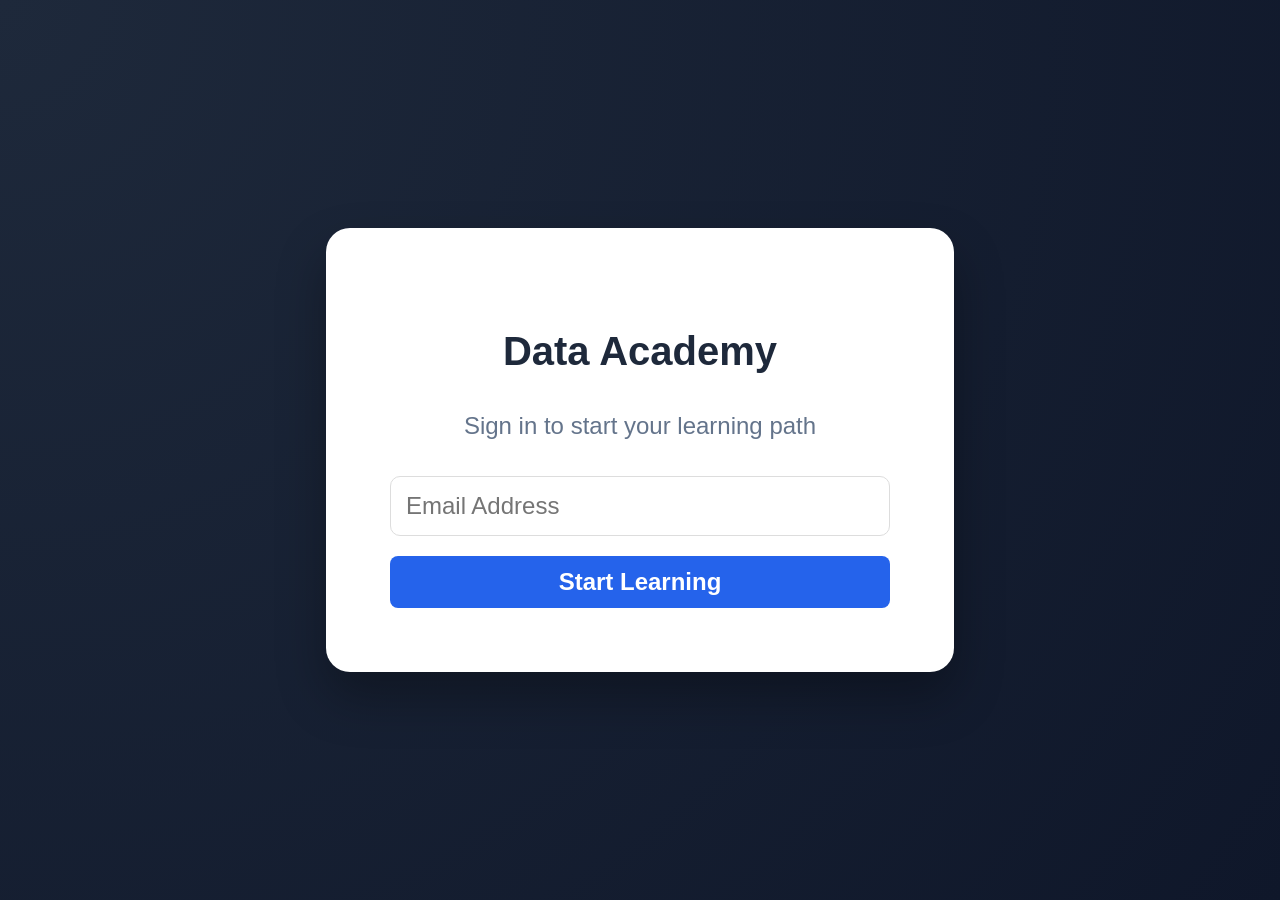
<file: index.html>
<!DOCTYPE html>
<html lang="en">
<head>
    <!-- Google Tag Manager -->
<script>(function(w,d,s,l,i){w[l]=w[l]||[];w[l].push({'gtm.start':
new Date().getTime(),event:'gtm.js'});var f=d.getElementsByTagName(s)[0],
j=d.createElement(s),dl=l!='dataLayer'?'&l='+l:'';j.async=true;j.src=
'https://www.googletagmanager.com/gtm.js?id='+i+dl;f.parentNode.insertBefore(j,f);
})(window,document,'script','dataLayer','GTM-KGWBKD33');</script>
<!-- End Google Tag Manager -->
    <meta charset="UTF-8">
    <title>Login | Academy</title>
    <link rel="stylesheet" href="style.css">
</head>
<body class="login-screen">
    <!-- Google Tag Manager (noscript) -->
<noscript><iframe src="https://www.googletagmanager.com/ns.html?id=GTM-KGWBKD33"
height="0" width="0" style="display:none;visibility:hidden"></iframe></noscript>
<!-- End Google Tag Manager (noscript) -->
    <div class="login-card">
        <h1 style="margin-bottom: 10px;">Data Academy</h1>
        <p style="color: #64748b; margin-bottom: 30px; font-size: 1.5rem;">Sign in to start your learning path</p>
        <input type="email" id="email" placeholder="Email Address" 
               style="width: 100%; padding: 15px; border-radius: 10px; border: 1px solid #ddd; margin-bottom: 20px; box-sizing: border-box;">
        <button id="start-learning-btn" class="btn btn-primary" style="width: 100%;" onclick="startApp()">Start Learning</button>
    </div>

   <script>
function startApp() {
    const email = document.getElementById('email').value;

    if(email.trim() === ""){
        alert("Please enter your email");
        return;
    }

    window.dataLayer = window.dataLayer || [];
    window.dataLayer.push({
        event: "login_start"
    });

    setTimeout(function(){
        window.location.href = "dashboard.html";
    },300);
}
</script>
</body>
</html>
</file>
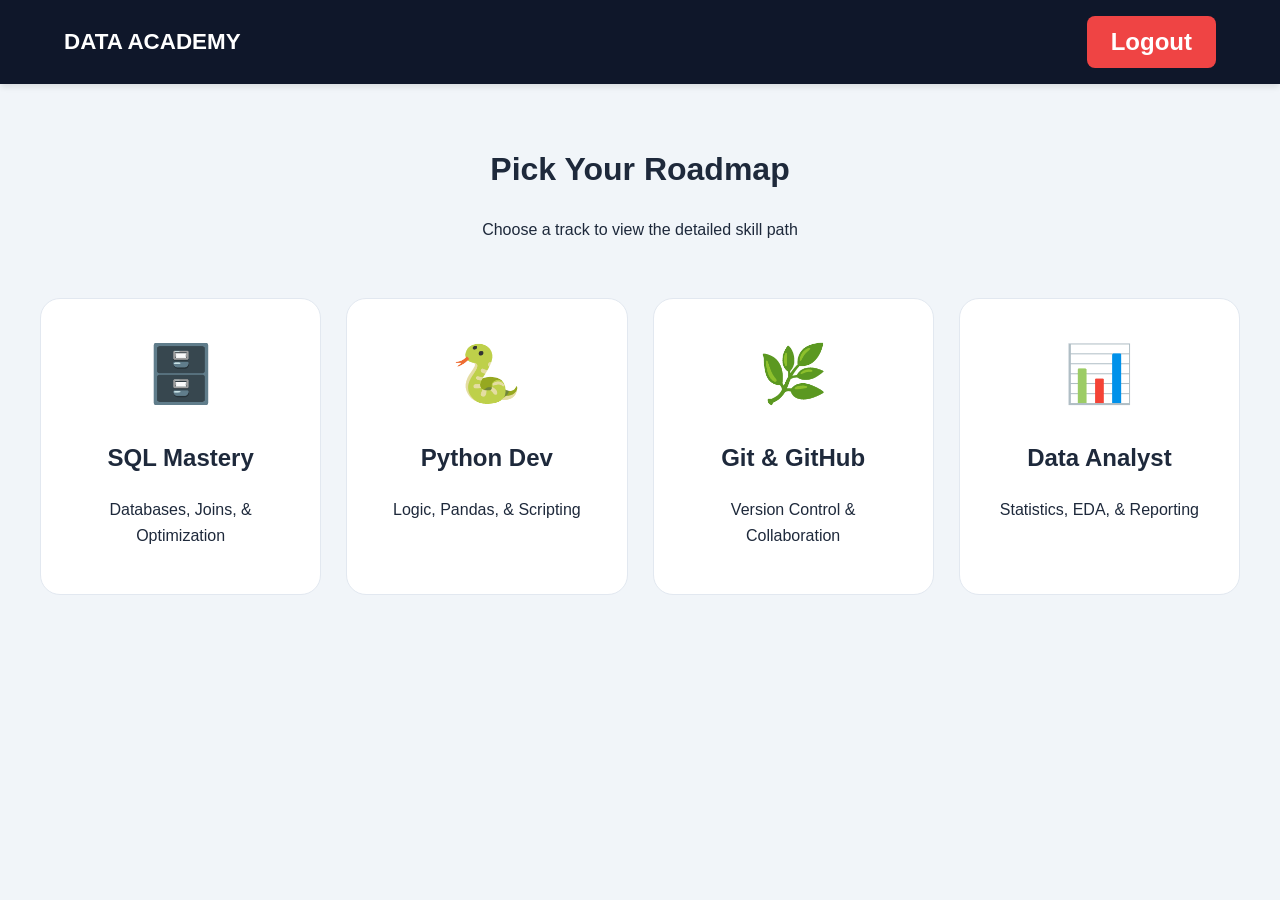
<file: dashboard.html>
<!DOCTYPE html>
<html lang="en">
    
<head>
    <!-- Google Tag Manager -->
<script>(function(w,d,s,l,i){w[l]=w[l]||[];w[l].push({'gtm.start':
new Date().getTime(),event:'gtm.js'});var f=d.getElementsByTagName(s)[0],
j=d.createElement(s),dl=l!='dataLayer'?'&l='+l:'';j.async=true;j.src=
'https://www.googletagmanager.com/gtm.js?id='+i+dl;f.parentNode.insertBefore(j,f);
})(window,document,'script','dataLayer','GTM-KGWBKD33');</script>
<!-- End Google Tag Manager -->
    <meta charset="UTF-8">
    <title>Dashboard</title>
    <link rel="stylesheet" href="style.css">
</head>
<body>
    <!-- Google Tag Manager (noscript) -->
<noscript><iframe src="https://www.googletagmanager.com/ns.html?id=GTM-KGWBKD33"
height="0" width="0" style="display:none;visibility:hidden"></iframe></noscript>
<!-- End Google Tag Manager (noscript) -->
    <nav class="navbar">
        <div style="font-weight: 800; font-size: 1.4rem;">DATA ACADEMY</div>
        <button class="btn btn-back" onclick="window.location.href='index.html'">Logout</button>
    </nav>

    <div style="text-align: center; margin-top: 60px;">
        <h1>Pick Your Roadmap</h1>
        <p>Choose a track to view the detailed skill path</p>
    </div>

    <div class="grid">
        <div class="roadmap-card" onclick="navigateToRoadmap('SQL')">
            <div style="font-size: 3.5rem; margin-bottom: 15px;">🗄️</div>
            <h2>SQL Mastery</h2>
            <p>Databases, Joins, & Optimization</p>
        </div>
        <div class="roadmap-card" onclick="navigateToRoadmap('Python')">
            <div style="font-size: 3.5rem; margin-bottom: 15px;">🐍</div>
            <h2>Python Dev</h2>
            <p>Logic, Pandas, & Scripting</p>
        </div>
        <div class="roadmap-card" onclick="navigateToRoadmap('Git')">
            <div style="font-size: 3.5rem; margin-bottom: 15px;">🌿</div>
            <h2>Git & GitHub</h2>
            <p>Version Control & Collaboration</p>
        </div>
        <div class="roadmap-card" onclick="navigateToRoadmap('Analytics')">
            <div style="font-size: 3.5rem; margin-bottom: 15px;">📊</div>
            <h2>Data Analyst</h2>
            <p>Statistics, EDA, & Reporting</p>
        </div>
    </div>
    <script src="script.js"></script>

</body>
</html>
</file>
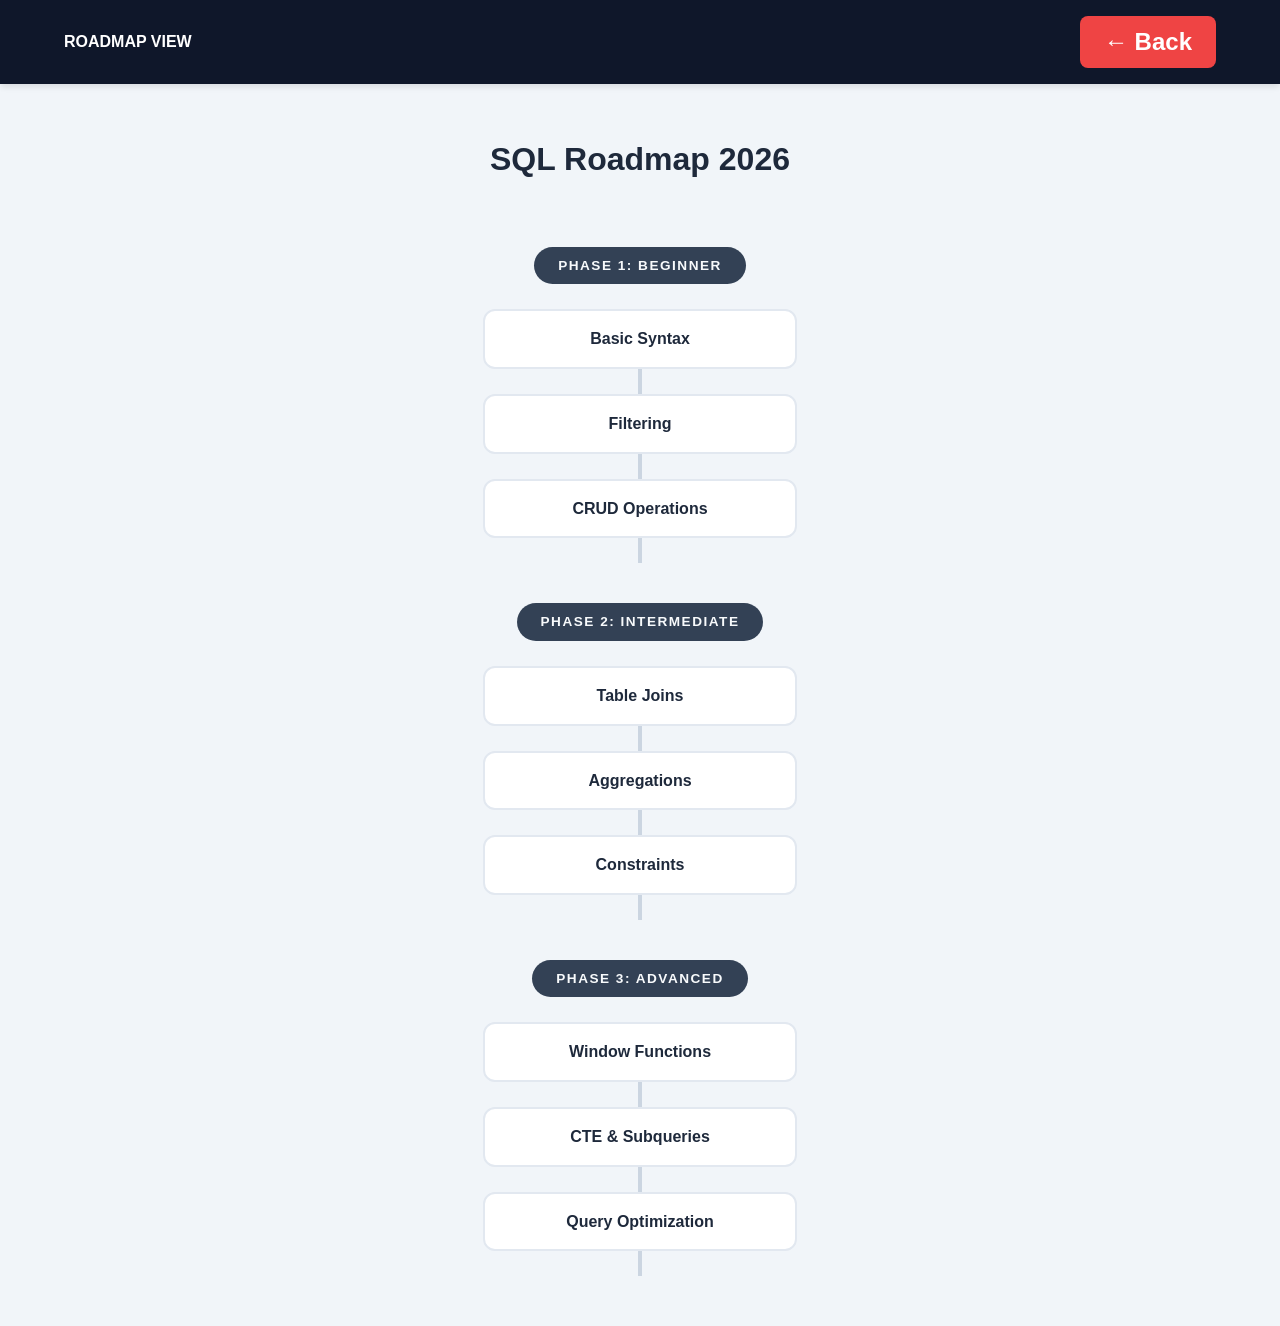
<file: project.html>
<!DOCTYPE html>
<html lang="en">
<head>
    <!-- Google Tag Manager -->
<script>
    let currentSkill = "";
let currentPhase = "";
(function(w,d,s,l,i){w[l]=w[l]||[];w[l].push({'gtm.start':
new Date().getTime(),event:'gtm.js'});var f=d.getElementsByTagName(s)[0],
j=d.createElement(s),dl=l!='dataLayer'?'&l='+l:'';j.async=true;j.src=
'https://www.googletagmanager.com/gtm.js?id='+i+dl;f.parentNode.insertBefore(j,f);
})(window,document,'script','dataLayer','GTM-KGWBKD33');</script>
<!-- End Google Tag Manager -->
    <meta charset="UTF-8">
    <meta name="viewport" content="width=device-width, initial-scale=1.0">
    <title>Roadmap View</title>
    <link rel="stylesheet" href="style.css">
</head>
<body>
    <!-- Google Tag Manager (noscript) -->
<noscript><iframe src="https://www.googletagmanager.com/ns.html?id=GTM-KGWBKD33"
height="0" width="0" style="display:none;visibility:hidden"></iframe></noscript>
<!-- End Google Tag Manager (noscript) -->
    <nav class="navbar">
        <div style="font-weight: 800;">ROADMAP VIEW</div>
        <button class="btn btn-back" onclick="window.location.href='dashboard.html'">← Back</button>
    </nav>

    <div class="roadmap-container" style="text-align: center;">
        <h1 id="roadmap-title">Loading Roadmap...</h1>
        <div id="roadmap-render-area"></div>
    </div>

    <div id="details-panel">
        <h3 id="panel-title" style="margin-top: 0; color: var(--primary);"></h3>
        <p id="panel-desc"></p>
<button id="got-it-btn" class="btn btn-primary" style="width: 100%;">Got it!</button>    
</div>

    <script>
        const params = new URLSearchParams(window.location.search);
        const topic = params.get('topic') || 'SQL';
        document.getElementById('roadmap-title').innerText = topic + " Roadmap 2026";

        const fullData = {
            'SQL': {
                'Phase 1: Beginner': [
                    { t: 'Basic Syntax', d: 'Master SELECT, FROM, and basic column aliasing.' },
                    { t: 'Filtering', d: 'Using WHERE, AND, OR, and BETWEEN to isolate data.' },
                    { t: 'CRUD Operations', d: 'INSERT, UPDATE, and DELETE logic for data management.' }
                ],
                'Phase 2: Intermediate': [
                    { t: 'Table Joins', d: 'Inner, Left, Right, and Full Outer Joins.' },
                    { t: 'Aggregations', d: 'GROUP BY, HAVING, and functions like COUNT/SUM/AVG.' },
                    { t: 'Constraints', d: 'Primary Keys, Foreign Keys, and Unique constraints.' }
                ],
                'Phase 3: Advanced': [
                    { t: 'Window Functions', d: 'RANK, DENSE_RANK, and Lead/Lag operations.' },
                    { t: 'CTE & Subqueries', d: 'With clauses and nested query structures.' },
                    { t: 'Query Optimization', d: 'Indexes and execution plan analysis.' }
                ]
            },
            'Python': {
                'Phase 1: Basics': [
                    { t: 'Variable Types', d: 'Strings, Integers, Floats, and Booleans.' },
                    { t: 'Data Structures', d: 'Lists, Tuples, Sets, and Dictionaries.' },
                    { t: 'Control Flow', d: 'If-Else statements and For/While loops.' }
                ],
                'Phase 2: Pandas': [
                    { t: 'DataFrame Intro', d: 'Loading CSVs and viewing data structures.' },
                    { t: 'Data Manipulation', d: 'Filtering rows and selecting specific columns.' }
                ],
                'Phase 3: Data Analysis': [
                    { t: 'NumPy Arrays', d: 'Mathematical operations on large numerical arrays.' },
                    { t: 'Visualization', d: 'Plotting with Matplotlib and Seaborn.' }
                ]
            },
            'Git': {
                'Phase 1: Beginner': [
                    { t: 'Git Basics', d: 'Understanding version control and installing Git.' },
                    { t: 'Config & Init', d: 'Setting up user identity and initializing repositories.' },
                    { t: 'Staging & Commits', d: 'Using git add and git commit to save progress.' }
                ],
                'Phase 2: Intermediate': [
                    { t: 'Branching', d: 'Creating, merging, and deleting branches.' },
                    { t: 'Remotes', d: 'Connecting to GitHub and pushing/pulling code.' },
                    { t: 'Merge Conflicts', d: 'How to identify and resolve code overlaps.' }
                ],
                'Phase 3: Advanced': [
                    { t: 'Git Rebase', d: 'Cleaning history and keeping branches up to date.' },
                    { t: 'GitHub Actions', d: 'Introduction to automation and CI/CD pipelines.' },
                    { t: 'Stashing & Resetting', d: 'Temporary storage and undoing changes.' }
                ]
            },
            'Analytics': {
                'Phase 1: Foundation': [
                    { t: 'Statistics 101', d: 'Mean, Median, Mode, and Standard Deviation.' },
                    { t: 'Excel for Data', d: 'Pivot tables, VLOOKUP, and data cleaning in spreadsheets.' },
                    { t: 'Data Collection', d: 'Understanding structured vs unstructured data.' }
                ],
                'Phase 2: Processing': [
                    { t: 'Data Cleaning', d: 'Handling missing values and outliers in datasets.' },
                    { t: 'EDA', d: 'Exploratory Data Analysis to find trends and patterns.' },
                    { t: 'Visual Design', d: 'Principles of effective charts and storytelling.' }
                ],
                'Phase 3: Reporting': [
                    { t: 'BI Tools', d: 'Creating dashboards in Power BI or Tableau.' },
                    { t: 'Communication', d: 'Translating technical findings into business insights.' },
                    { t: 'ML Introduction', d: 'Basics of predictive modeling and regression.' }
                ]
            }
        };

        const renderArea = document.getElementById('roadmap-render-area');
        const panel = document.getElementById('details-panel');

        if (fullData[topic]) {
            Object.keys(fullData[topic]).forEach(phase => {
                const tag = document.createElement('div');
                tag.className = 'phase-tag';
                tag.innerText = phase;
                renderArea.appendChild(tag);

                const wrapper = document.createElement('div');
                wrapper.className = 'flow-wrapper';

                fullData[topic][phase].forEach(node => {
                    const nodeDiv = document.createElement('div');
                    nodeDiv.className = 'node';
                    nodeDiv.innerHTML = `<div class="node-box">${node.t}</div>`;
                    
                    nodeDiv.onclick = () => {
                        document.getElementById('panel-title').innerText = node.t;
                        document.getElementById('panel-desc').innerText = node.d;
                        panel.style.display = 'block';

                        currentSkill = node.t;
                        currentPhase = phase;

                        // GA4 Push
window.dataLayer = window.dataLayer || [];
window.dataLayer.push({
    event: 'roadmap_engagement',
    skill_level: phase,
    skill_name: node.t,
    track_category: topic
});

                    };
                    wrapper.appendChild(nodeDiv);
                });
                renderArea.appendChild(wrapper);
            });
        }
        document.getElementById('got-it-btn').onclick = () => {

    panel.style.display = 'none';

    window.dataLayer = window.dataLayer || [];
    window.dataLayer.push({
        event: 'got_it_click',
        skill_name: currentSkill,
        skill_level: currentPhase,
        track_category: topic
    });
};
</script>
</body>
</html>
</file>
<file: style.css>
:root {
    --primary: #2563eb;
    --dark: #0f172a;
    --bg: #f1f5f9;
    --text: #1e293b;
    --white: #ffffff;
    --accent: #ef4444;
}

body {
    font-family: 'Inter', -apple-system, sans-serif;
    background-color: var(--bg);
    color: var(--text);
    margin: 0;
    line-height: 1.6;
}

/* Navbar */
.navbar {
    background: var(--dark);
    padding: 1rem 5%;
    display: flex;
    justify-content: space-between;
    align-items: center;
    color: white;
    box-shadow: 0 4px 6px -1px rgba(0, 0, 0, 0.1);
    position: sticky;
    top: 0;
    z-index: 1000;
}

/* Roadmap Flow */
.roadmap-container {
    max-width: 850px;
    margin: 50px auto;
    padding: 0 20px;
}

.phase-tag {
    background: #334155;
    color: #f8fafc;
    padding: 8px 24px;
    border-radius: 50px;
    font-size: 0.85rem;
    font-weight: 700;
    text-transform: uppercase;
    letter-spacing: 1.5px;
    margin: 40px 0 25px 0;
    display: inline-block;
}

.flow-wrapper {
    position: relative;
    display: flex;
    flex-direction: column;
    align-items: center;
}

.flow-wrapper::before {
    content: '';
    position: absolute;
    left: 50%;
    top: 0;
    bottom: 0;
    width: 4px;
    background: #cbd5e1;
    transform: translateX(-50%);
    z-index: 1;
}

.node {
    position: relative;
    z-index: 2;
    margin-bottom: 25px;
    width: 100%;
    display: flex;
    justify-content: center;
}

.node-box {
    background: white;
    border: 2px solid #e2e8f0;
    padding: 15px 35px;
    border-radius: 12px;
    font-weight: 600;
    min-width: 240px;
    text-align: center;
    cursor: pointer;
    transition: 0.2s;
}

.node-box:hover {
    background: #eff6ff;
    border-color: var(--primary);
    color: var(--primary);
}

/* UPDATED: Centered Modal Details Panel */
#details-panel {
    position: fixed;
    top: 50%;
    left: 50%;
    transform: translate(-50%, -50%);
    width: 90%;
    max-width: 450px;
    background: white;
    padding: 30px;
    border-radius: 20px;
    /* This creates the dim background effect */
    box-shadow: 0 0 0 100vw rgba(0,0,0,0.5), 0 20px 40px rgba(0,0,0,0.2);
    border-top: 6px solid var(--primary);
    display: none;
    z-index: 9999;
    text-align: center;
}

#panel-title {
    font-size: 1.5rem;
    margin-bottom: 15px;
}

#panel-desc {
    font-size: 1.1rem;
    color: #475569;
    margin-bottom: 25px;
    line-height: 1.5;
}

.btn {
    padding: 12px 24px;
    border-radius: 8px;
    font-weight: 600;
    cursor: pointer;
    border: none;
    transition: 0.2s;
}
.btn-primary { background: var(--primary); color: white; }
.btn-back { background: var(--accent); color: white; }
:root {
    --primary: #2563eb;
    --dark: #0f172a;
    --bg: #f1f5f9;
    --text: #1e293b;
    --white: #ffffff;
    --accent: #ef4444;
}

body {
    font-family: 'Inter', sans-serif;
    margin: 0;
    background-color: var(--bg);
}

/* LOGIN PAGE - Bigger & Centered Card */
.login-screen {
    display: flex;
    justify-content: center;
    align-items: center;
    height: 100vh;
    background: radial-gradient(circle at top left, #1e293b, #0f172a);
}

.login-card {
    background: white;
    padding: 4rem; /* Increased padding */
    border-radius: 24px;
    text-align: center;
    box-shadow: 0 25px 50px rgba(0,0,0,0.3);
    width: 100%;
    max-width: 500px; /* Increased width from 400px */
}

.login-card h1 { font-size: 2.5rem; margin-bottom: 1rem; }

.login-card input {
    width: 100%;
    padding: 15px;
    margin-bottom: 25px;
    border-radius: 10px;
    border: 1px solid #ddd;
    box-sizing: border-box;
    font-size: 1.5rem;
}

/* DASHBOARD GRID */
.grid {
    display: grid;
    grid-template-columns: repeat(auto-fit, minmax(250px, 1fr));
    gap: 25px;
    padding: 40px;
    max-width: 1200px;
    margin: auto;
}

.roadmap-card {
    background: white;
    padding: 30px;
    border-radius: 20px;
    text-align: center;
    border: 1px solid #e2e8f0;
    cursor: pointer;
    transition: 0.3s;
}

.roadmap-card:hover {
    transform: translateY(-8px);
    border-color: var(--primary);
}

/* BUTTONS */
.btn {
    padding: 12px 24px;
    border-radius: 8px;
    font-weight: 600;
    cursor: pointer;
    border: none;
    font-size: 1.5rem;
}
.btn-primary { background: var(--primary); color: white; }
.btn-back { background: var(--accent); color: white; }

/* NAVBAR */
.navbar {
    background: var(--dark);
    padding: 1rem 5%;
    display: flex;
    justify-content: space-between;
    align-items: center;
    color: white;
}
</file>
